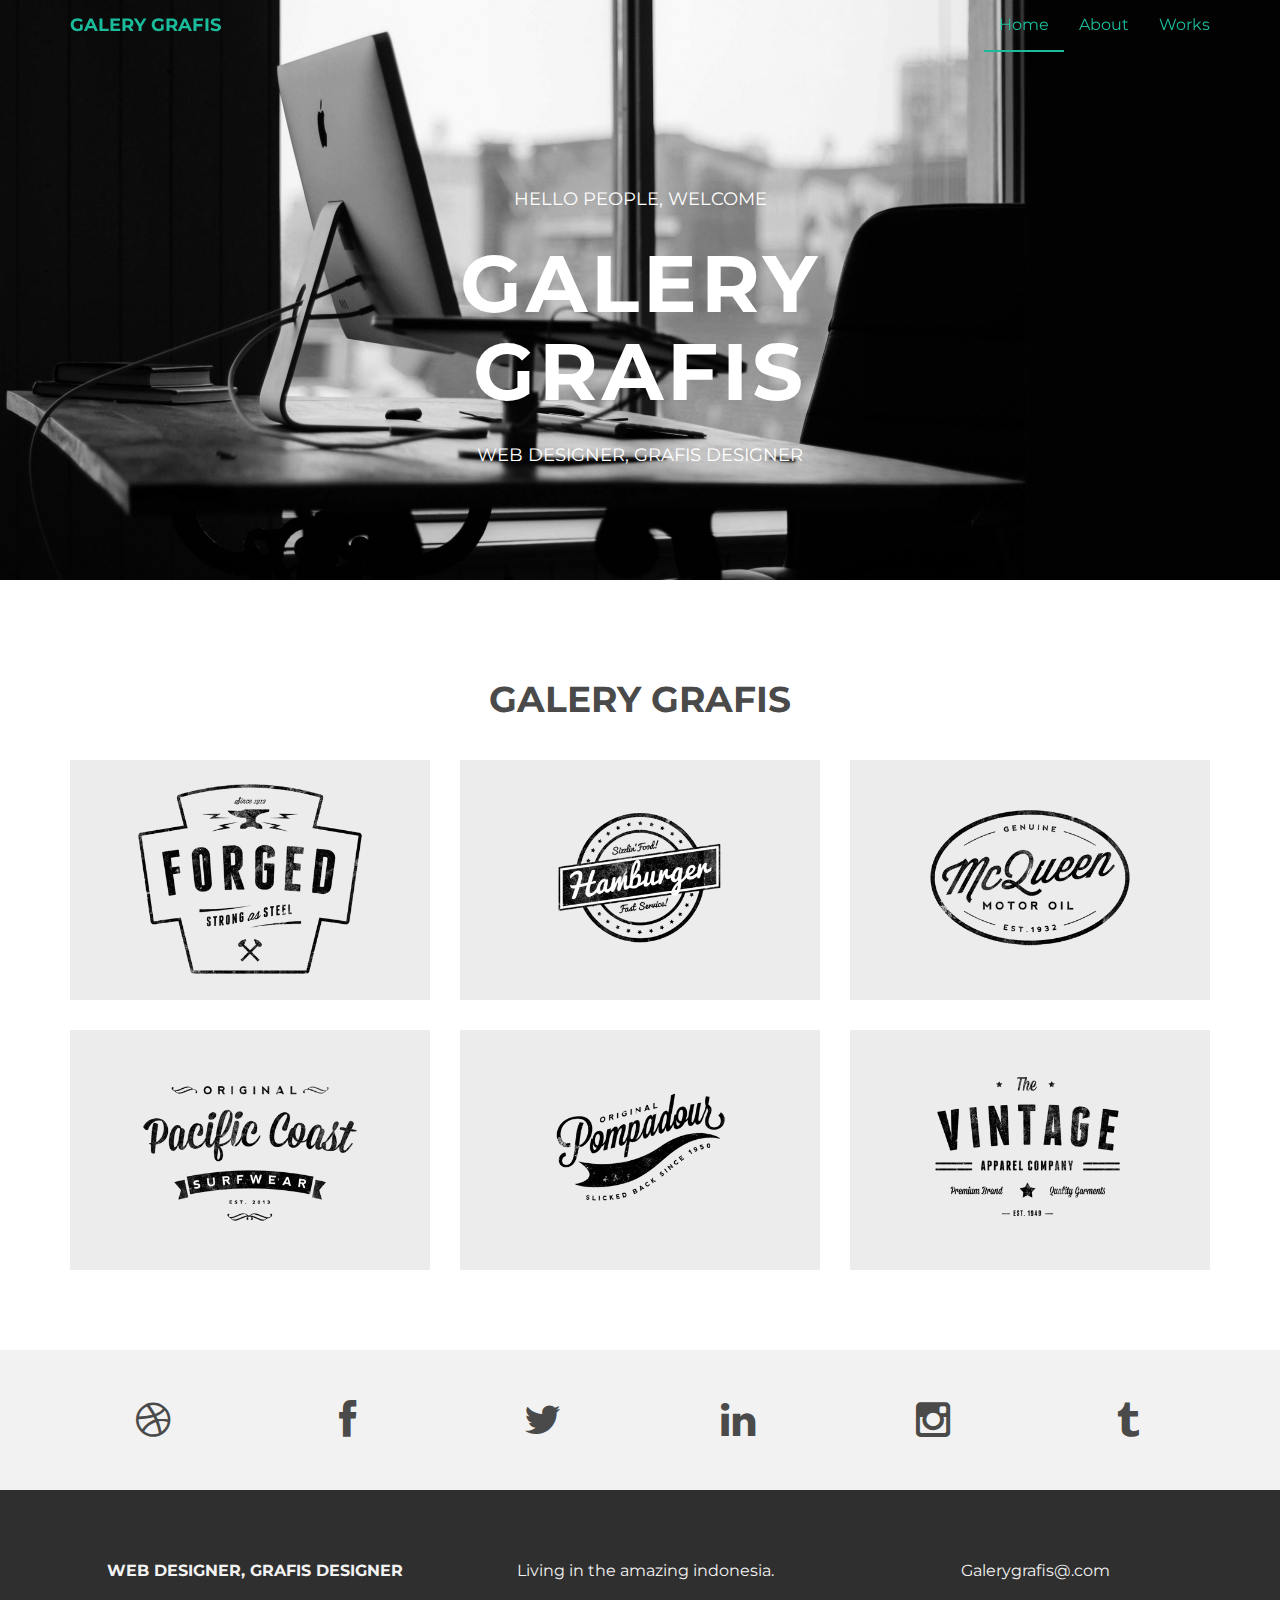
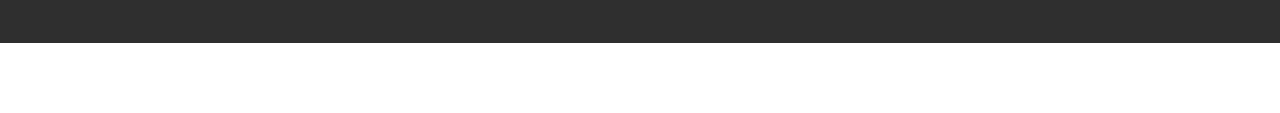
<file: kuis/index.html>
<!DOCTYPE html>
<html lang="en">
  <head>
    <meta charset="utf-8">
    <meta http-equiv="X-UA-Compatible" content="IE=edge">
    <meta name="viewport" content="width=device-width, initial-scale=1">
    <meta name="description" content="">
    <meta name="author" content="">
    <link rel="shortcut icon" href="assets/ico/favicon.ico">

    <title>GALERY GRAFIS - Bootstrap Theme</title>

    <!-- Bootstrap core CSS -->
    <link href="assets/css/bootstrap.css" rel="stylesheet">

    <!-- Custom styles for this template -->
    <link href="assets/css/style.css" rel="stylesheet">
    <link href="assets/css/font-awesome.min.css" rel="stylesheet">

    <!-- Just for debugging purposes. Don't actually copy this line! -->
    <!--[if lt IE 9]><script src="../../assets/js/ie8-responsive-file-warning.js"></script><![endif]-->

    <!-- HTML5 shim and Respond.js IE8 support of HTML5 elements and media queries -->
    <!--[if lt IE 9]>
      <script src="https://oss.maxcdn.com/libs/html5shiv/3.7.0/html5shiv.js"></script>
      <script src="https://oss.maxcdn.com/libs/respond.js/1.4.2/respond.min.js"></script>
    <![endif]-->
  </head>

  <body>

    <!-- Static navbar -->
    <div class="navbar navbar-default navbar-fixed-top" role="navigation">
      <div class="container">
        <div class="navbar-header">
          <button type="button" class="navbar-toggle" data-toggle="collapse" data-target=".navbar-collapse">
            <span class="sr-only">Toggle navigation</span>
            <span class="icon-bar"></span>
            <span class="icon-bar"></span>
            <span class="icon-bar"></span>
          </button>
          <a class="navbar-brand" href="index.html">GALERY GRAFIS</a>
        </div>
        <div class="navbar-collapse collapse">
          <ul class="nav navbar-nav navbar-right">
            <li class="active"><a href="index.html">Home</a></li>
            <li><a href="about.html">About</a></li>
            <li><a href="#works">Works</a></li>
          </ul>
        </div><!--/.nav-collapse -->
      </div>
    </div>


	<div id="headerwrap">
	    <div class="container">
			<div class="row">
				<div class="col-lg-6 col-lg-offset-3">
					<h4>HELLO PEOPLE, WELCOME</h4>
					<h1>GALERY GRAFIS</h1>
					<h4>WEB DESIGNER, GRAFIS DESIGNER</h4>
				</div>
			</div><! --/row -->
	    </div> <!-- /container -->
	</div><! --/headerwrap -->
	
	<section id="works"></section>
	<div class="container">
		<div class="row centered mt mb">
			<h1>GALERY GRAFIS</h1>
			
			<div class="col-lg-4 col-md-4 col-sm-4 gallery">
				<a href="work.html"><img src="assets/img/portfolio/folio01.png" class="img-responsive"></a>
			</div>
			<div class="col-lg-4 col-md-4 col-sm-4 gallery">
				<a href="work.html"><img src="assets/img/portfolio/folio02.png" class="img-responsive"></a>
			</div>
			<div class="col-lg-4 col-md-4 col-sm-4 gallery">
				<a href="work.html"><img src="assets/img/portfolio/folio03.png" class="img-responsive"></a>
			</div>
			<div class="col-lg-4 col-md-4 col-sm-4 gallery">
				<a href="work.html"><img src="assets/img/portfolio/folio04.png" class="img-responsive"></a>
			</div>
			<div class="col-lg-4 col-md-4 col-sm-4 gallery">
				<a href="work.html"><img src="assets/img/portfolio/folio05.png" class="img-responsive"></a>
			</div>
			<div class="col-lg-4 col-md-4 col-sm-4 gallery">
				<a href="work.html"><img src="assets/img/portfolio/folio06.png" class="img-responsive"></a>
			</div>
		</div><! --/row -->
	</div><! --/container -->
	
	<div id="social">
		<div class="container">
			<div class="row centered">
				<div class="col-lg-2">
					<a href="#"><i class="fa fa-dribbble"></i></a>
				</div>
				<div class="col-lg-2">
					<a href="#"><i class="fa fa-facebook"></i></a>
				</div>
				<div class="col-lg-2">
					<a href="#"><i class="fa fa-twitter"></i></a>
				</div>
				<div class="col-lg-2">
					<a href="#"><i class="fa fa-linkedin"></i></a>
				</div>
				<div class="col-lg-2">
					<a href="#"><i class="fa fa-instagram"></i></a>
				</div>
				<div class="col-lg-2">
					<a href="#"><i class="fa fa-tumblr"></i></a>
				</div>
			
			</div><! --/row -->
		</div><! --/container -->
	</div><! --/social -->

	<div id="footerwrap">
		<div class="container">
			<div class="row centered">
				<div class="col-lg-4">
					<p><b>WEB DESIGNER, GRAFIS DESIGNER</b></p>
				</div>
			
				<div class="col-lg-4">
					<p>Living in the amazing indonesia.</p>
				</div>
				<div class="col-lg-4">
					<p>Galerygrafis@.com</p>
				</div>
			</div>
		</div>
	</div><! --/footerwrap -->
	


    <!-- Bootstrap core JavaScript
    ================================================== -->
    <!-- Placed at the end of the document so the pages load faster -->
    <script src="https://ajax.googleapis.com/ajax/libs/jquery/1.11.0/jquery.min.js"></script>
    <script src="assets/js/bootstrap.min.js"></script>
  </body>
</html>
</file>
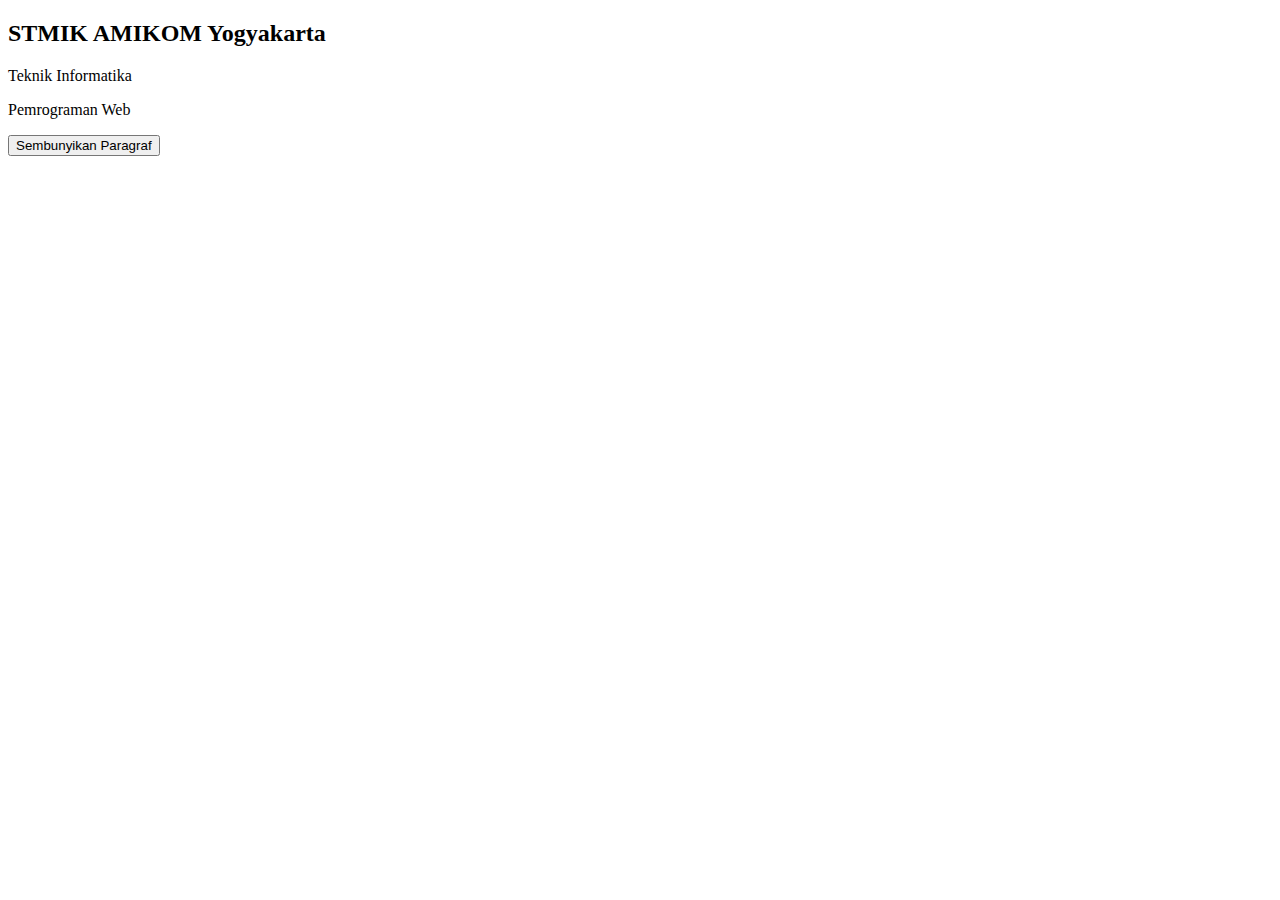
<file: jquery/1.html>
<!DOCTYPE html>
<html>
<head>
<title>jQuery Selectors</title>
<script src="jquery.min.js"></script>
<script>
$(document).ready(function(){
$("button").click(function(){
$("p").hide();
});
});
</script>
</head>
<body>
<h2>STMIK AMIKOM Yogyakarta</h2>
<p>Teknik Informatika</p>
<p>Pemrograman 
Web</p>
<button>Sembunyikan Paragraf</button>
</body>
</html>
</file>
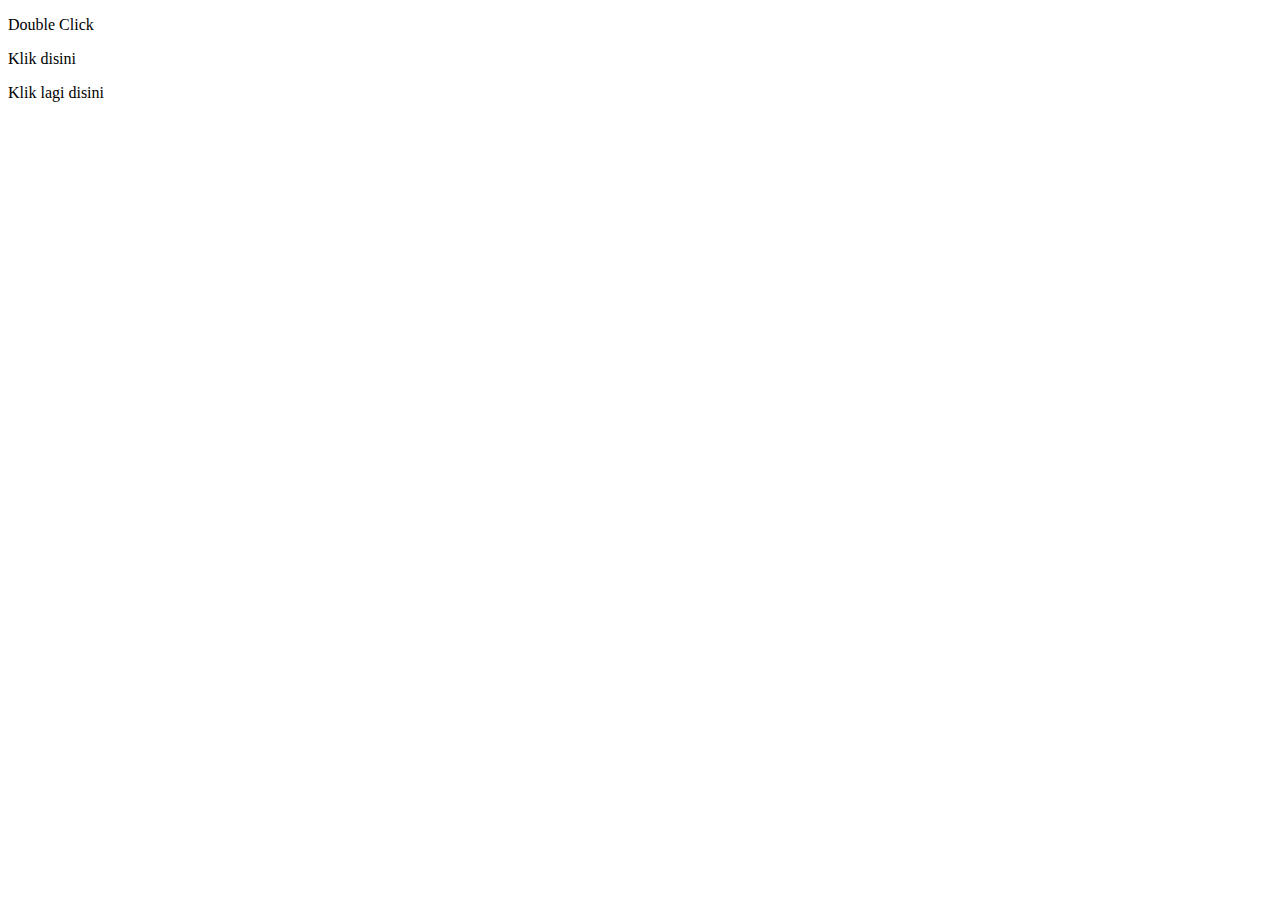
<file: jquery/2.html>
<!DOCTYPE html>
<html>
<head>
<title>jQuery Events</title>
<script src="jquery.min.js"></script>
<script>
$(document).ready(function(){
$("p").dblclick(function(){
$(this).hide();
});
});
</script>
</head>
<body>
<p>Double Click</p>
<p>Klik disini</p>
<p>Klik lagi disini</p>
</body>
</html>
</file>
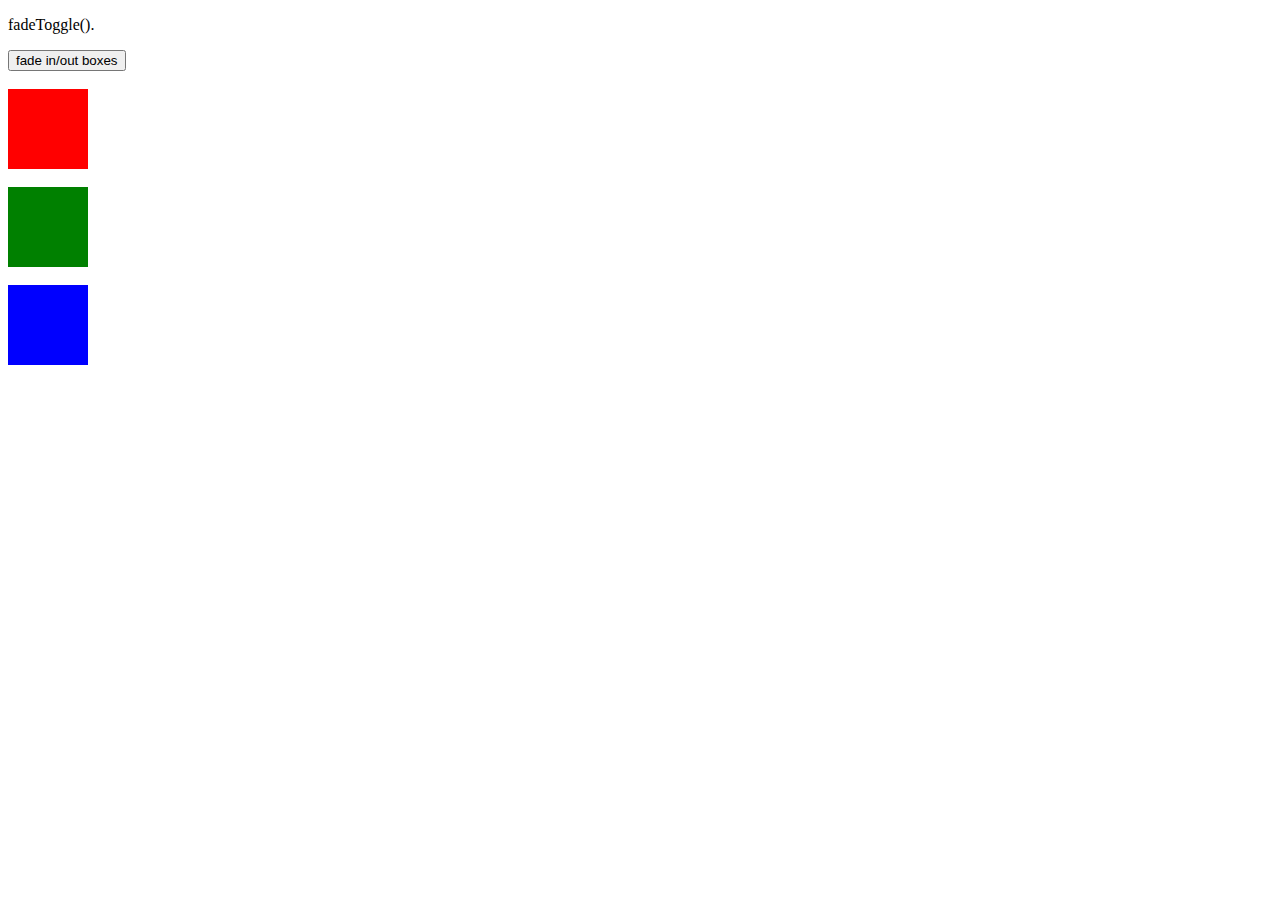
<file: jquery/3.html>
<!DOCTYPE html>
<html>
<head>
<title>jQuery Effects 
-
Fading</title>
<script src="jquery.min.js"></script>
<script>
$(document).ready(function(){
$("button").click(function(){
$("#div1").fadeToggle();
$("#div2").fadeToggle("slow");
$("#div3").fadeToggle(3000);
});
});
</script>
</head>
<body>
<p>fadeToggle().</p>
<button>fade in/out boxes</button><br><br>
<div id="div1" style="width:80px;height:80px;background-color:red;"></div>
<br>
<div id="div2" style="width:80px;height:80px;background-color:green;"></div>
<br>
<div id="div3" style="width:80px;height:80px;background-color:blue;"></div>
</body>
</html>
</file>
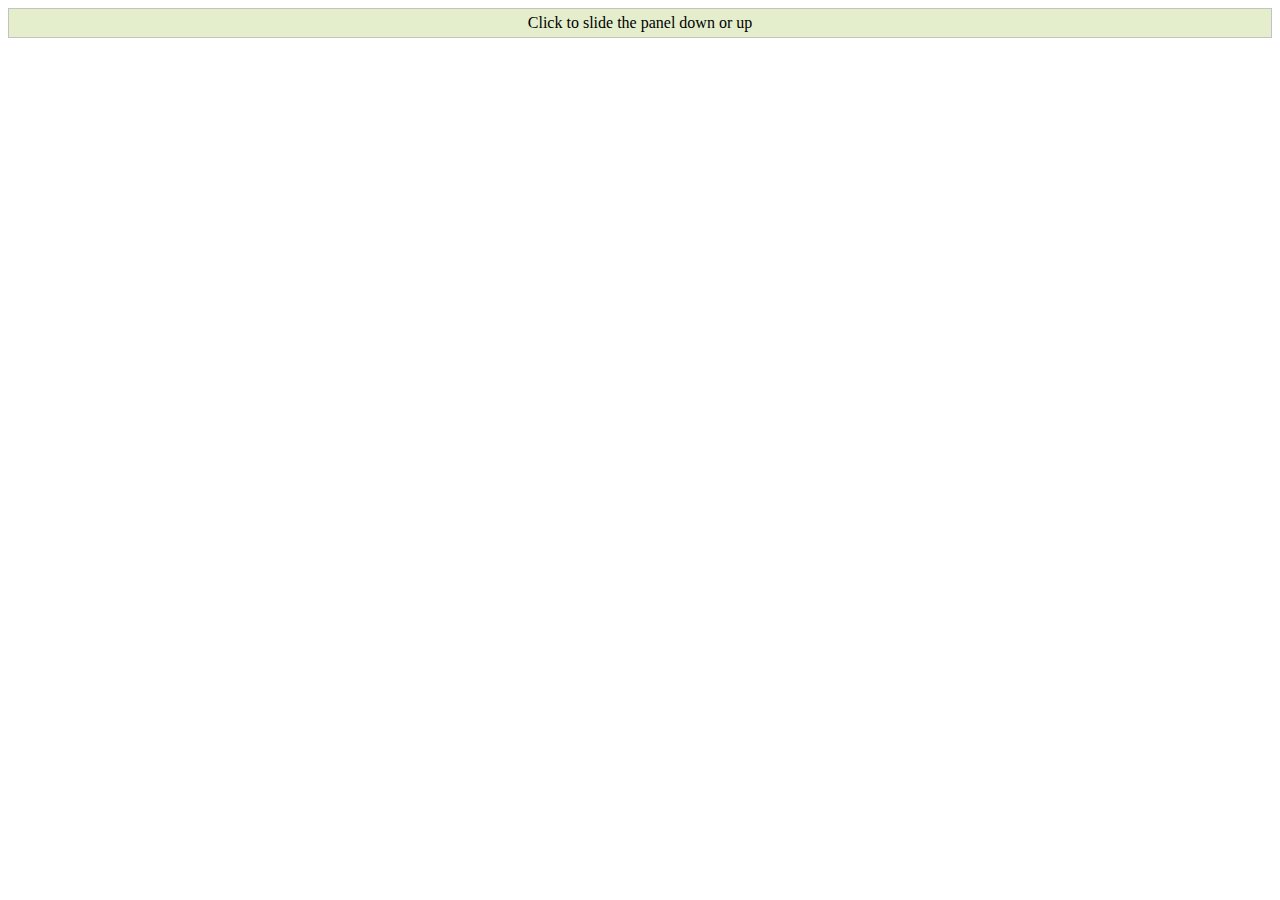
<file: jquery/4.html>
<!DOCTYPE html>
<html>
<head>
<title>jQuery Effects -Sliding</title>
<script src="jquery.min.js"></script>
<script> 
$(document).ready(function(){
$("#flip").click(function(){
$("#panel").slideToggle("slow");
});
});
</script>

<style> 
#panel, #flip {
	padding: 5px;
	text-align: center;
	background-color: #e5eecc;
	border: solid 1px #c3c3c3;
}
#panel {
padding: 50px;
display: none;
}
</style>
</head>
<body>
<div id="flip">Click to slide the panel down or up</div>
<div id="panel">Hello world!</div>
</body>
</html
</file>
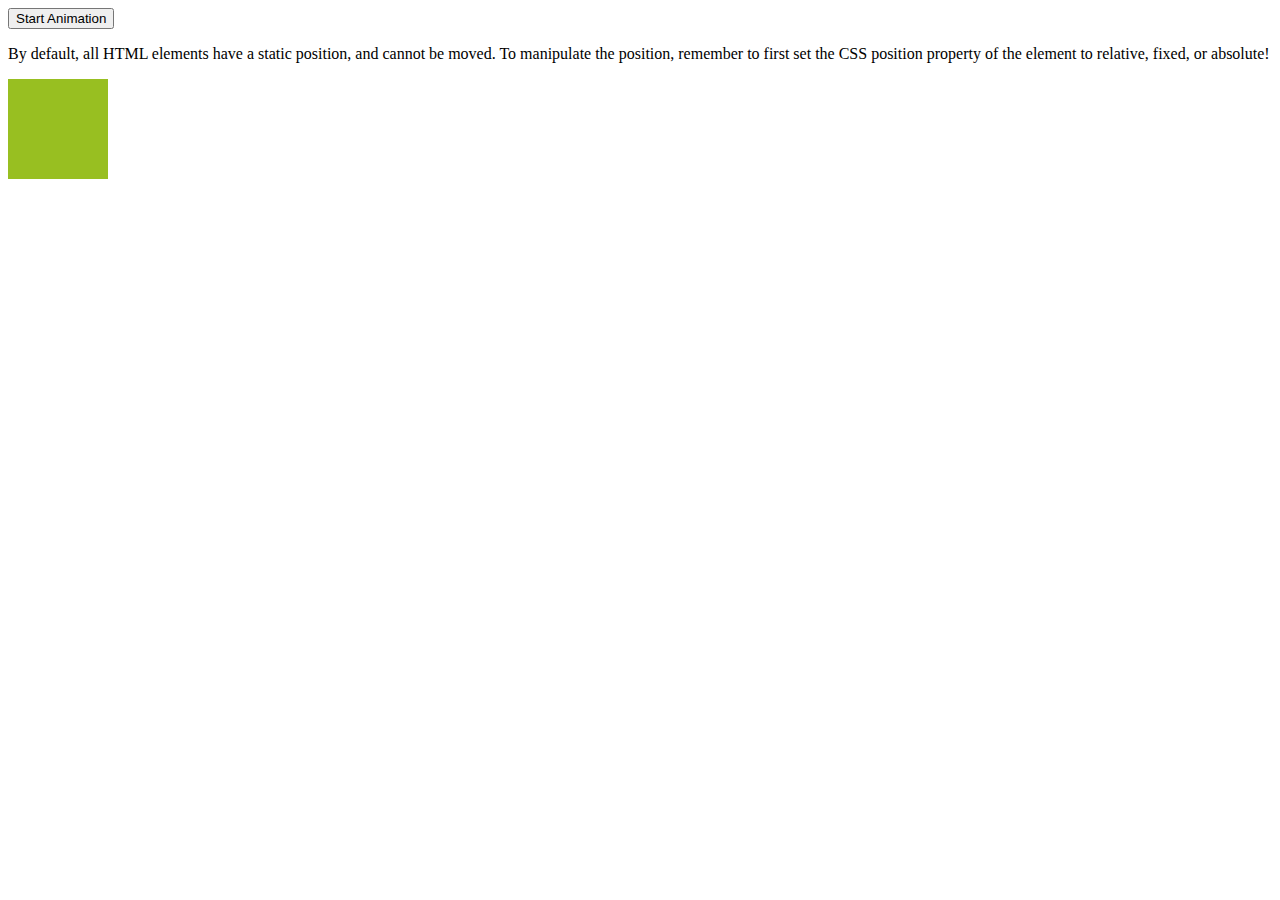
<file: jquery/5.html>
<!DOCTYPE html>
<html>
<head>
<title>jQuery Effects 
-
Animation</title>
<script src="jquery.min.js"></script>
<script> 
$(document).ready(function(){
$("button").click(function(){
$("div").animate({
left: '250px',
opacity: '0.5',
height: '150px',
width: '150px'
});
});
});
</script> 
</head>
<body>
<button>Start Animation
</button>
<p>By default, all HTML elements have a static position, and 
cannot be moved. To manipulate the position, remember to first set 
the CSS position property of the element to relative, fixed, or 
absolute!</p>
<div 
style="background:#98bf21;height:100px;width:100px;position:absolute;"></div>
</body>
</html>
</file>
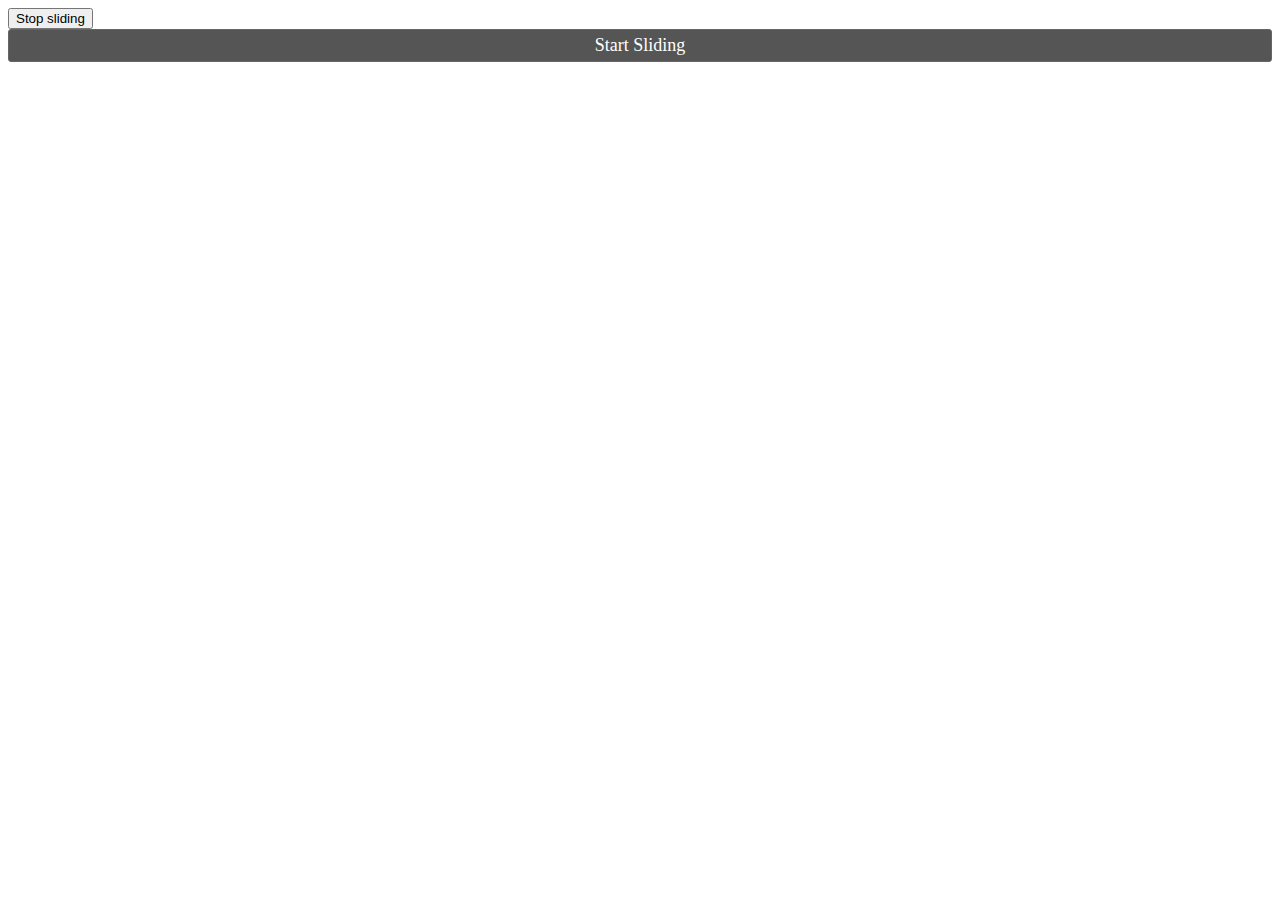
<file: jquery/6.html>
<!DOCTYPE html>
<html>
<head>
<title>jQuery Stop Animations</title>
<script src="jquery.min.js"></script>
<script> 
$(document).ready(function(){
$("#flip").click(function(){
$("#panel").slideDown(5000);
});
$("#stop").click(function(){
$("#panel").stop();
});
});
</script>
<style> 
#panel, #flip {
padding: 5px;
font-size: 18px;
text-align: center;
background-color: #555;
color: white;
border: solid 1px #666;
border-radius: 3px;
}
#panel {
padding: 250px 50px;
display: none;
}
</style>
</head>
<body>
<button id="stop">Stop sliding</button>
<div id="flip">Start Sliding</div>
<div id="panel">klik menu stop agar berhenti</div>
</body>
</html>
</file>
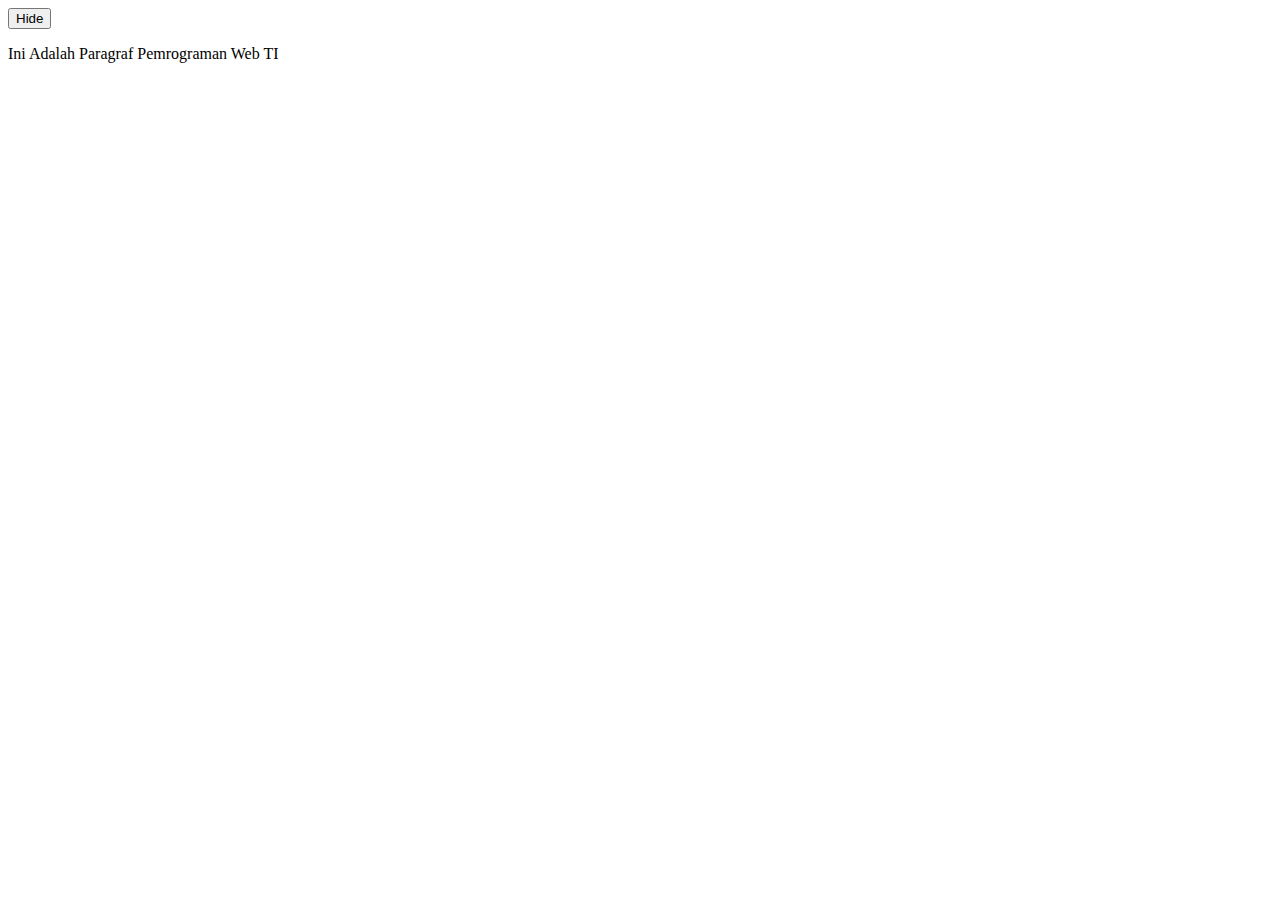
<file: jquery/7.html>
<!DOCTYPE html>
<html>
<head>
<title>jQuery Callback Functions</title>
<script src="jquery.min.js"></script>
<script>
$(document).ready(function(){
$("button").click(function(){
$("p").hide("slow", function(){
alert("Paragraf Pemrograman Web TI Telah disembunyikan");
});
});
});
</script>
</head>
<body>
<button>Hide</button>
<p>Ini Adalah Paragraf Pemrograman Web TI</p>
</body>
</html>
</file>
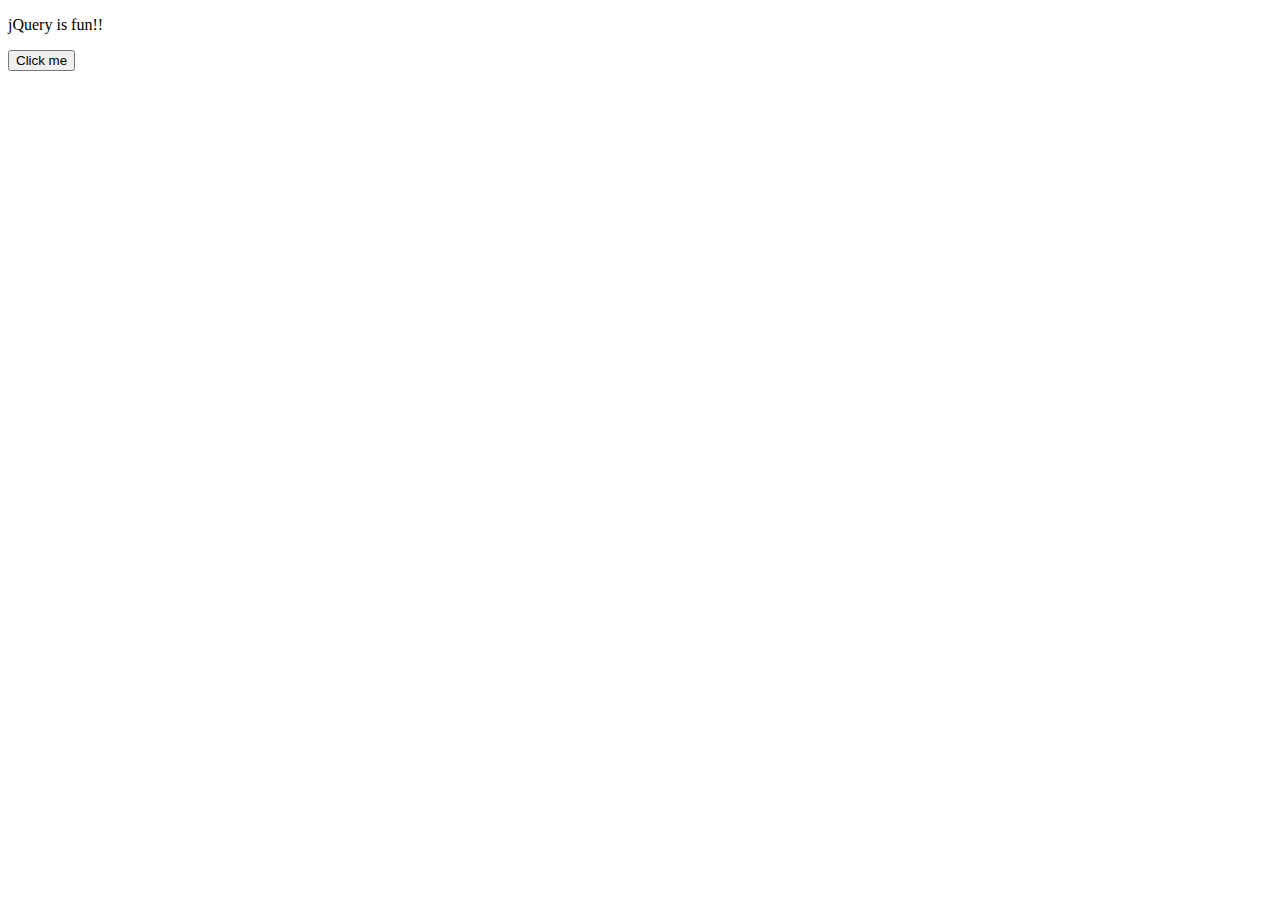
<file: jquery/8.html>
<!DOCTYPE html>
<html>
<head>
<title>jQuery 
-
Chaining</title>
<script src="jquery.min.js"></script>
<script>
$(document).ready(function(){
$("button").click(function(){
$("#p1").css("color", 
"red").slideUp(2000).slideDown(2000);
});
});
</script>
</head>
<body>
<p id="p1">jQuery is fun!!</p>
<button>Click me</button>
</body>
</html>
</file>
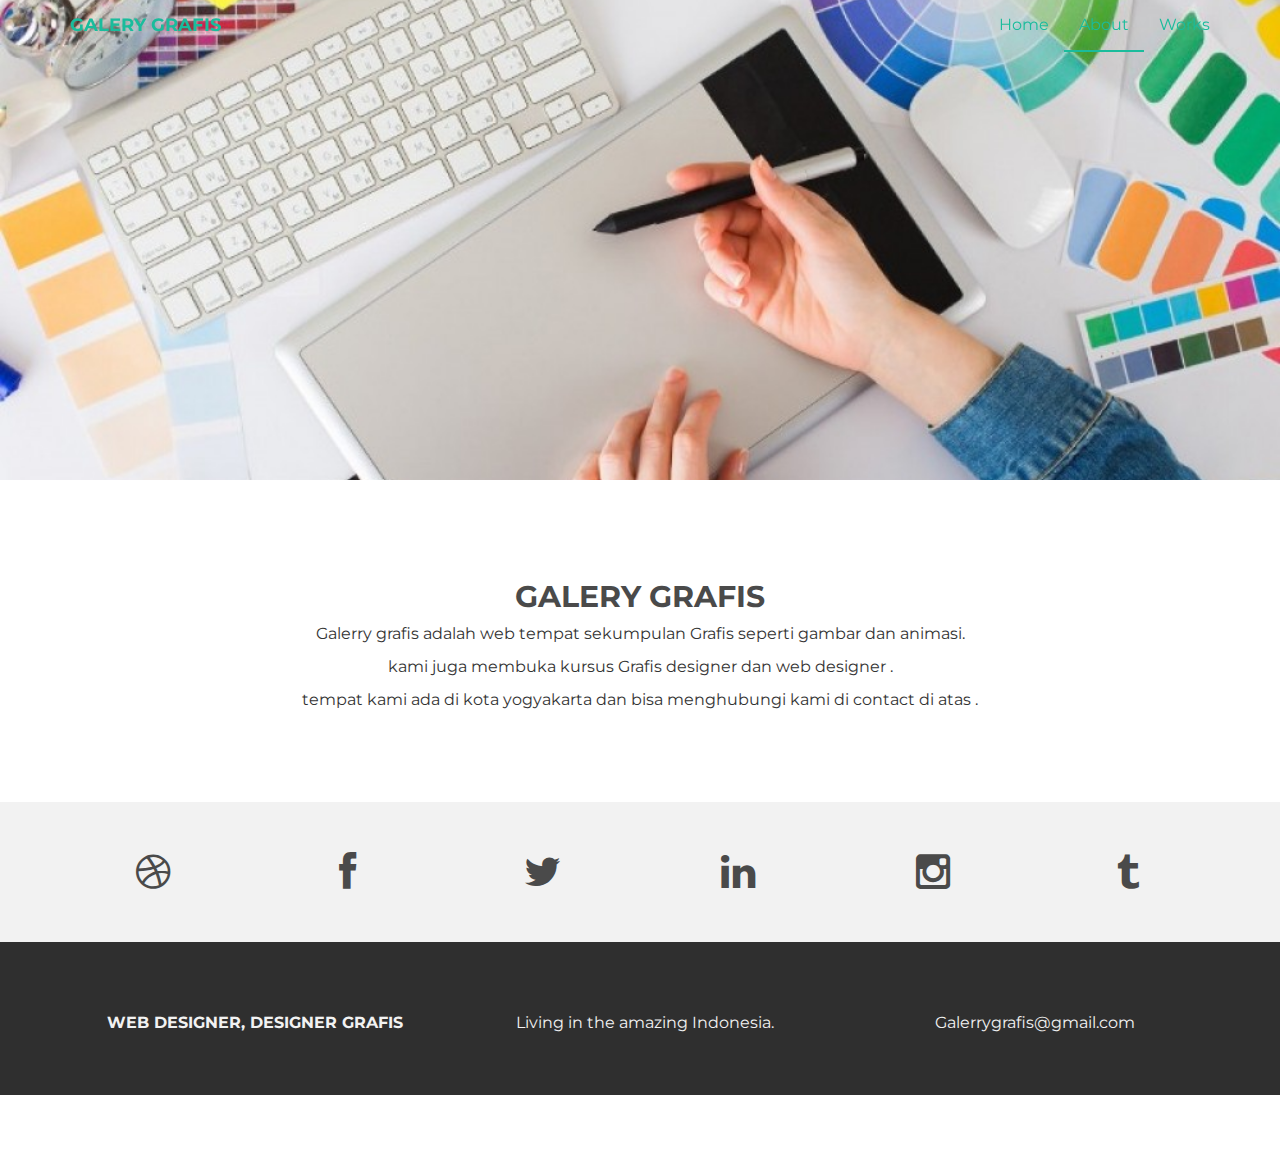
<file: kuis/about.html>
<!DOCTYPE html>
<html lang="en">
  <head>
    <meta charset="utf-8">
    <meta http-equiv="X-UA-Compatible" content="IE=edge">
    <meta name="viewport" content="width=device-width, initial-scale=1">
    <meta name="description" content="">
    <meta name="author" content="">
    <link rel="shortcut icon" href="assets/ico/favicon.ico">

    <title>GALERY GRAFIS - Bootstrap Theme</title>

    <!-- Bootstrap core CSS -->
    <link href="assets/css/bootstrap.css" rel="stylesheet">

    <!-- Custom styles for this template -->
    <link href="assets/css/style.css" rel="stylesheet">
    <link href="assets/css/font-awesome.min.css" rel="stylesheet">

    <!-- Just for debugging purposes. Don't actually copy this line! -->
    <!--[if lt IE 9]><script src="../../assets/js/ie8-responsive-file-warning.js"></script><![endif]-->

    <!-- HTML5 shim and Respond.js IE8 support of HTML5 elements and media queries -->
    <!--[if lt IE 9]>
      <script src="https://oss.maxcdn.com/libs/html5shiv/3.7.0/html5shiv.js"></script>
      <script src="https://oss.maxcdn.com/libs/respond.js/1.4.2/respond.min.js"></script>
    <![endif]-->
  </head>

  <body>

    <!-- Static navbar -->
    <div class="navbar navbar-default navbar-fixed-top" role="navigation">
      <div class="container">
        <div class="navbar-header">
          <button type="button" class="navbar-toggle" data-toggle="collapse" data-target=".navbar-collapse">
            <span class="sr-only">Toggle navigation</span>
            <span class="icon-bar"></span>
            <span class="icon-bar"></span>
            <span class="icon-bar"></span>
          </button>
          <a class="navbar-brand" href="index.html">GALERY GRAFIS</a>
        </div>
        <div class="navbar-collapse collapse">
          <ul class="nav navbar-nav navbar-right">
            <li><a href="index.html">Home</a></li>
            <li class="active"><a href="about.html">About</a></li>
            <li><a href="index.html#works">Works</a></li>
          </ul>
        </div><!--/.nav-collapse -->
      </div>
    </div>


	<div id="aboutwrap">
	    <div class="container">
			<div class="row">
				<div class="col-lg-6 col-lg-offset-3">
				</div>
			</div><! --/row -->
	    </div> <!-- /container -->
	</div><! --/aboutwrap -->
	
	<div class="container">
		<div class="row centered mt mb">
			<div class="col-lg-8 col-lg-offset-2">
				<h2>GALERY GRAFIS </h2>
				<p>Galerry grafis adalah web tempat sekumpulan Grafis seperti gambar dan animasi.</p>
				<p>kami juga membuka kursus Grafis designer dan web designer .</p>
				<p>tempat kami ada di kota yogyakarta dan bisa menghubungi kami di contact di atas
				.</p>
			</div>

		</div><! --/row -->
	</div><! --/container -->
	
	<div id="social">
		<div class="container">
			<div class="row centered">
				<div class="col-lg-2">
					<a href="#"><i class="fa fa-dribbble"></i></a>
				</div>
				<div class="col-lg-2">
					<a href="#"><i class="fa fa-facebook"></i></a>
				</div>
				<div class="col-lg-2">
					<a href="#"><i class="fa fa-twitter"></i></a>
				</div>
				<div class="col-lg-2">
					<a href="#"><i class="fa fa-linkedin"></i></a>
				</div>
				<div class="col-lg-2">
					<a href="#"><i class="fa fa-instagram"></i></a>
				</div>
				<div class="col-lg-2">
					<a href="#"><i class="fa fa-tumblr"></i></a>
				</div>
			
			</div><! --/row -->
		</div><! --/container -->
	</div><! --/social -->

	<div id="footerwrap">
		<div class="container">
			<div class="row centered">
				<div class="col-lg-4">
					<p><b>WEB DESIGNER, DESIGNER GRAFIS</b></p>
				</div>
			
				<div class="col-lg-4">
					<p>Living in the amazing Indonesia.</p>
				</div>
				<div class="col-lg-4">
					<p>Galerrygrafis@gmail.com</p>
				</div>
			
			</div>
		
		</div>
	</div><! --/footerwrap -->
	


    <!-- Bootstrap core JavaScript
    ================================================== -->
    <!-- Placed at the end of the document so the pages load faster -->
    <script src="https://ajax.googleapis.com/ajax/libs/jquery/1.11.0/jquery.min.js"></script>
    <script src="assets/js/bootstrap.min.js"></script>
  </body>
</html>
</file>
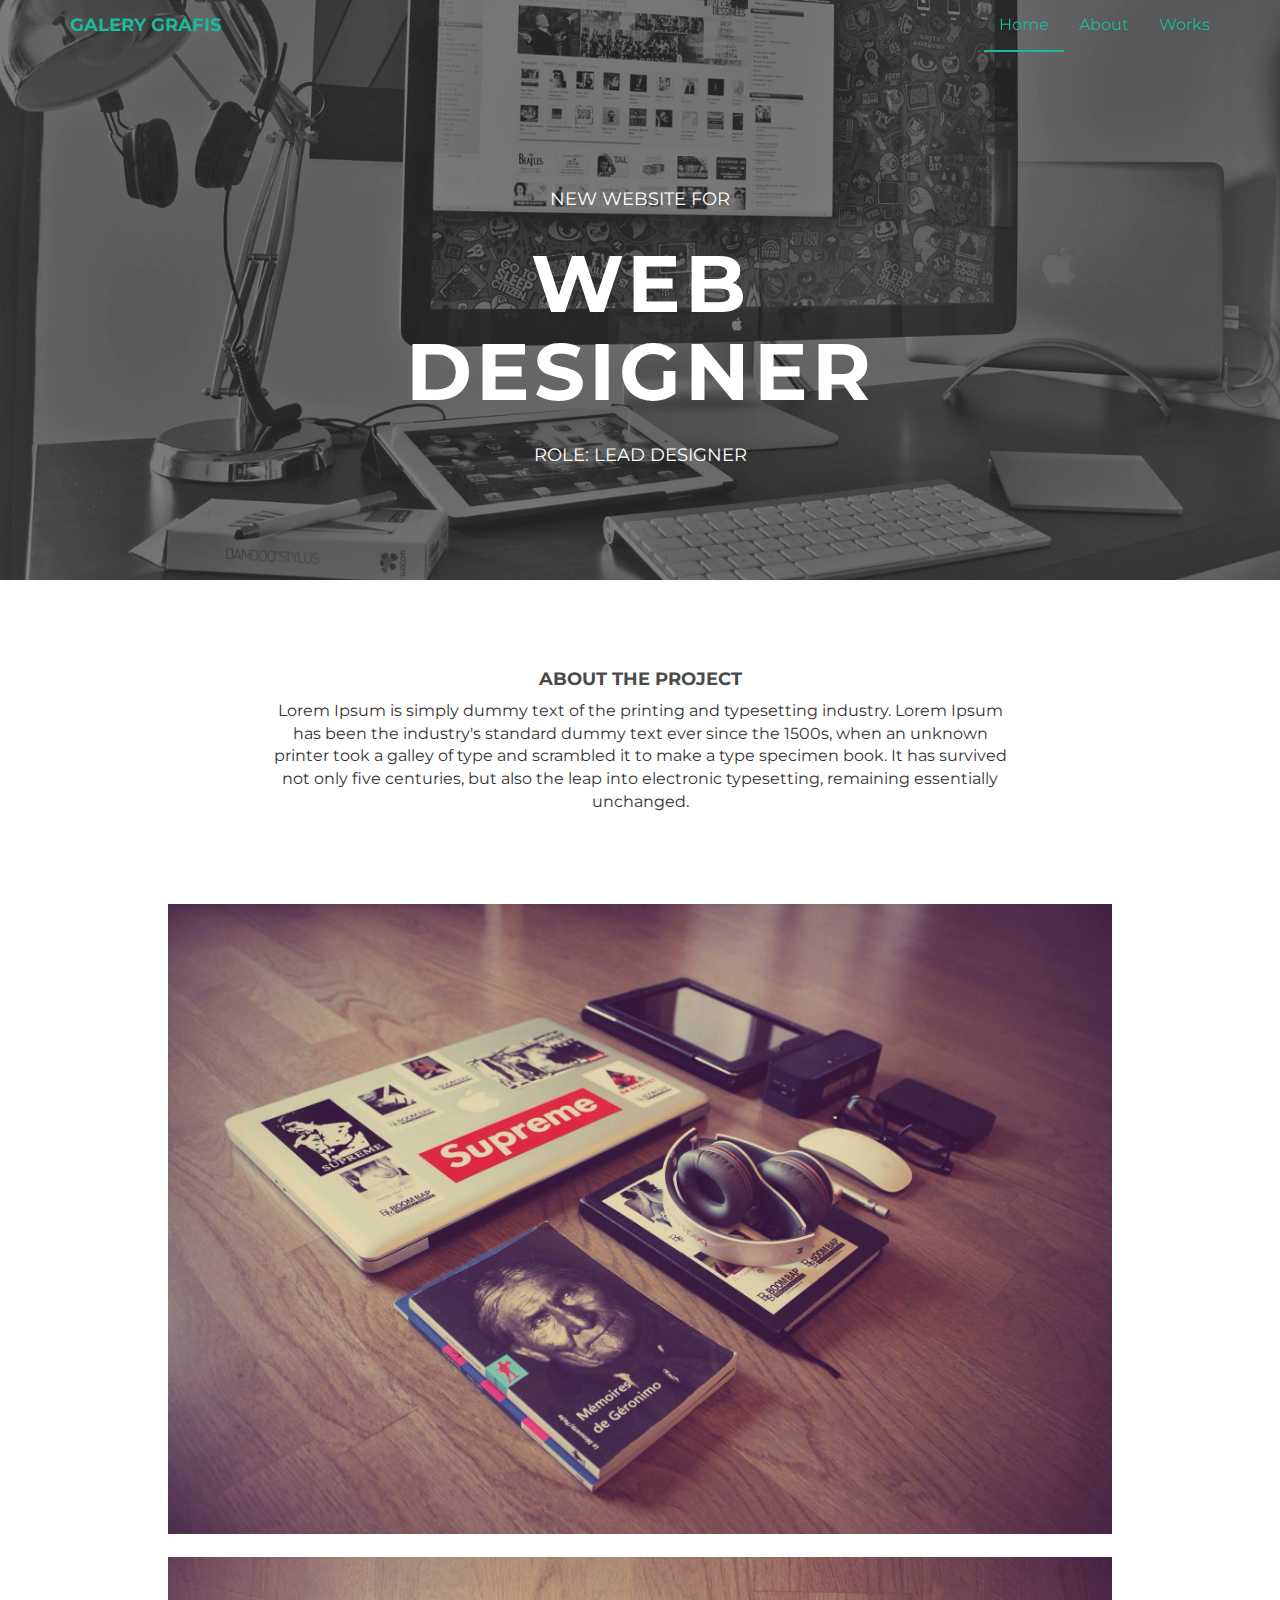
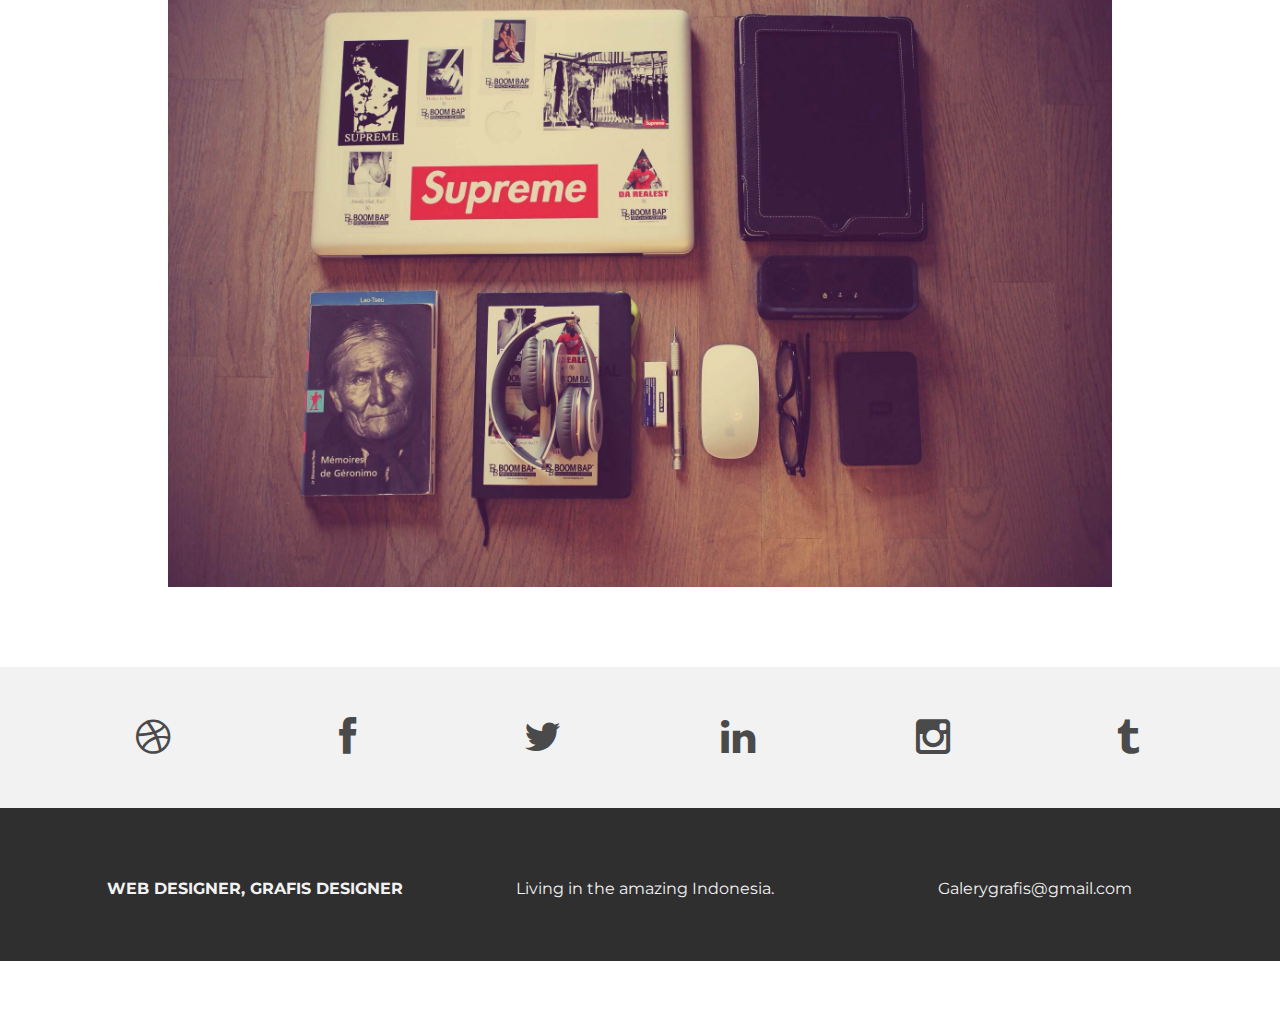
<file: kuis/work.html>
<!DOCTYPE html>
<html lang="en">
  <head>
    <meta charset="utf-8">
    <meta http-equiv="X-UA-Compatible" content="IE=edge">
    <meta name="viewport" content="width=device-width, initial-scale=1">
    <meta name="description" content="">
    <meta name="author" content="">
    <link rel="shortcut icon" href="assets/ico/favicon.ico">

    <title>GALERY GRAFIS</title>

    <!-- Bootstrap core CSS -->
    <link href="assets/css/bootstrap.css" rel="stylesheet">

    <!-- Custom styles for this template -->
    <link href="assets/css/style.css" rel="stylesheet">
    <link href="assets/css/font-awesome.min.css" rel="stylesheet">

    <!-- Just for debugging purposes. Don't actually copy this line! -->
    <!--[if lt IE 9]><script src="../../assets/js/ie8-responsive-file-warning.js"></script><![endif]-->

    <!-- HTML5 shim and Respond.js IE8 support of HTML5 elements and media queries -->
    <!--[if lt IE 9]>
      <script src="https://oss.maxcdn.com/libs/html5shiv/3.7.0/html5shiv.js"></script>
      <script src="https://oss.maxcdn.com/libs/respond.js/1.4.2/respond.min.js"></script>
    <![endif]-->
  </head>

  <body>

    <!-- Static navbar -->
    <div class="navbar navbar-default navbar-fixed-top" role="navigation">
      <div class="container">
        <div class="navbar-header">
          <button type="button" class="navbar-toggle" data-toggle="collapse" data-target=".navbar-collapse">
            <span class="sr-only">Toggle navigation</span>
            <span class="icon-bar"></span>
            <span class="icon-bar"></span>
            <span class="icon-bar"></span>
          </button>
          <a class="navbar-brand" href="index.html">GALERY GRAFIS</a>
        </div>
        <div class="navbar-collapse collapse">
          <ul class="nav navbar-nav navbar-right">
            <li class="active"><a href="index.html">Home</a></li>
            <li><a href="about.html">About</a></li>
            <li><a href="#works">Works</a></li>
          </ul>
        </div><!--/.nav-collapse -->
      </div>
    </div>


	<div id="workwrap">
	    <div class="container">
			<div class="row">
				<div class="col-lg-6 col-lg-offset-3">
					<h4>NEW WEBSITE FOR</h4>
					<h1>WEB DESIGNER</h1>
					<h4>ROLE: LEAD DESIGNER</h4>
				</div>
			</div><! --/row -->
	    </div> <!-- /container -->
	</div><! --/workwrap -->
	
	<section id="works"></section>
	<div class="container">
		<div class="row centered mt mb">
			<div class="col-lg-8 col-lg-offset-2">
				<h4>ABOUT THE PROJECT</h4>
				<p>Lorem Ipsum is simply dummy text of the printing and typesetting industry. Lorem Ipsum has been the industry's standard dummy text ever since the 1500s, when an unknown printer took a galley of type and scrambled it to make a type specimen book. It has survived not only five centuries, but also the leap into electronic typesetting, remaining essentially unchanged.</p>
			</div>
			<div class="col-lg-10 col-lg-offset-1 mt">
				<img class="img-responsive" src="assets/img/pr01.jpg">
				<br>
				<img class="img-responsive" src="assets/img/pr02.jpg">
			</div>

		</div><! --/row -->
	</div><! --/container -->
	
	<div id="social">
		<div class="container">
			<div class="row centered">
				<div class="col-lg-2">
					<a href="#"><i class="fa fa-dribbble"></i></a>
				</div>
				<div class="col-lg-2">
					<a href="#"><i class="fa fa-facebook"></i></a>
				</div>
				<div class="col-lg-2">
					<a href="#"><i class="fa fa-twitter"></i></a>
				</div>
				<div class="col-lg-2">
					<a href="#"><i class="fa fa-linkedin"></i></a>
				</div>
				<div class="col-lg-2">
					<a href="#"><i class="fa fa-instagram"></i></a>
				</div>
				<div class="col-lg-2">
					<a href="#"><i class="fa fa-tumblr"></i></a>
				</div>
			
			</div><! --/row -->
		</div><! --/container -->
	</div><! --/social -->

	<div id="footerwrap">
		<div class="container">
			<div class="row centered">
				<div class="col-lg-4">
					<p><b>WEB DESIGNER, GRAFIS DESIGNER</b></p>
				</div>
			
				<div class="col-lg-4">
					<p>Living in the amazing Indonesia.</p>
				</div>
				<div class="col-lg-4">
					<p>Galerygrafis@gmail.com</p>
				</div>
			
			</div>
		
		</div>
	</div><! --/footerwrap -->
	


    <!-- Bootstrap core JavaScript
    ================================================== -->
    <!-- Placed at the end of the document so the pages load faster -->
    <script src="https://ajax.googleapis.com/ajax/libs/jquery/1.11.0/jquery.min.js"></script>
    <script src="assets/js/bootstrap.min.js"></script>
  </body>
</html>
</file>
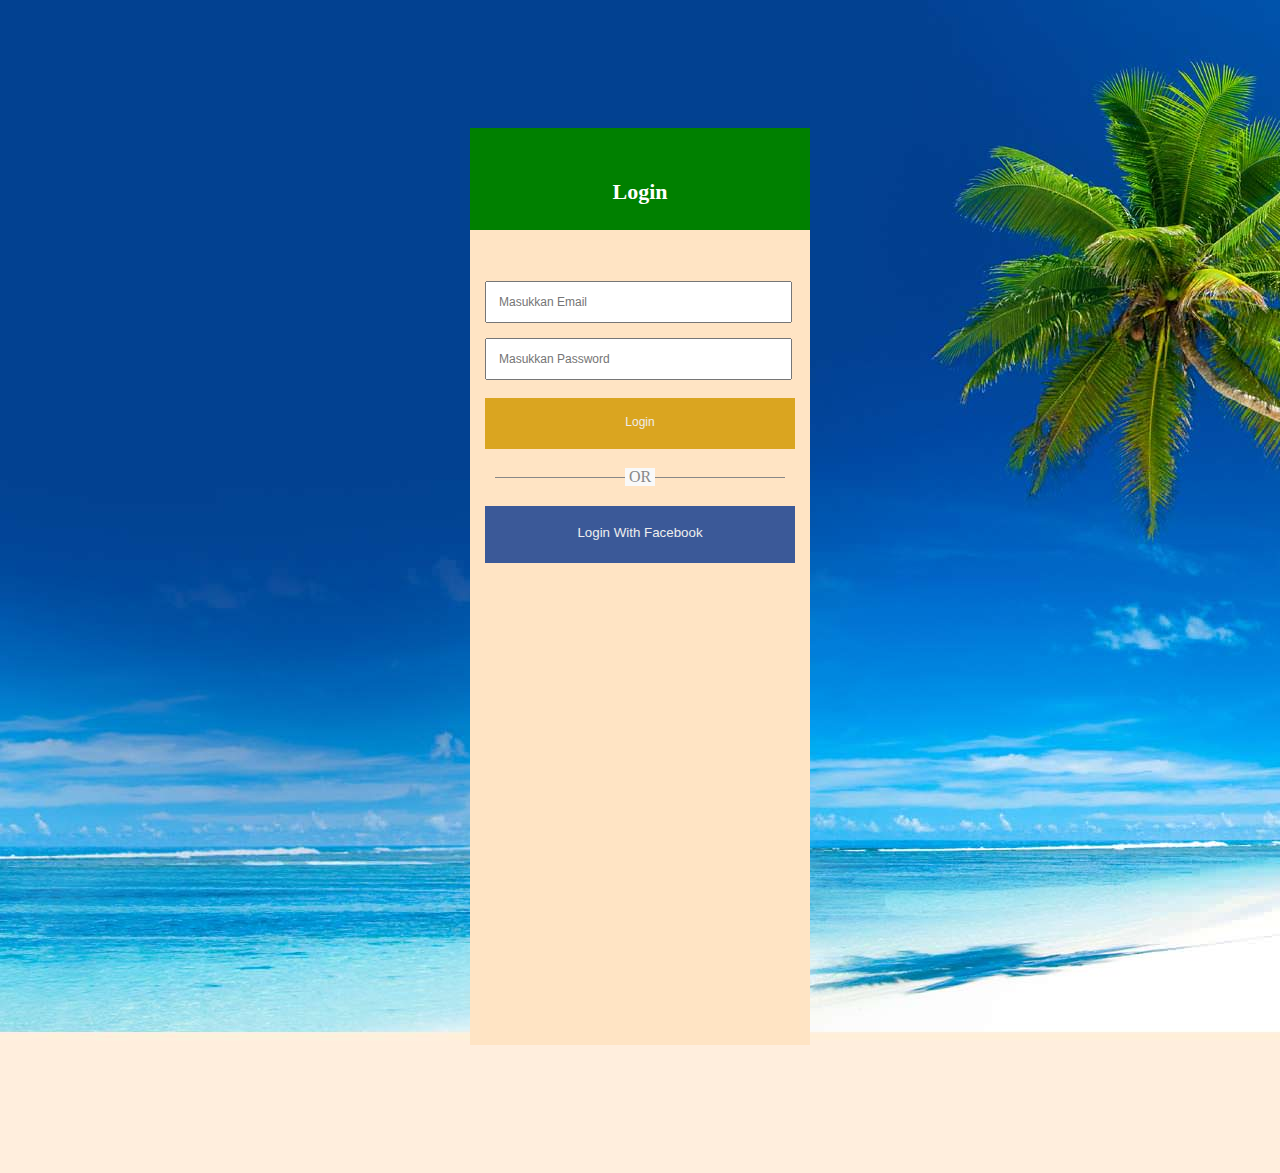
<file: login/login.html>
<!DOCTYPE html>
<html>
<head>
    <title>Login form</title>
    <link rel="stylesheet" href="style.css">
    <link rel="stylesheet" href="animate.css">
    <link rel="stylesheet" href="https://use.fontawesome.com/releases/v5.0.13/css/all.css" integrity="sha384-DNOHZ68U8hZfKXOrtjWvjxusGo9WQnrNx2sqG0tfsghAvtVlRW3tvkXWZh58N9jp" crossorigin="anonymous">
</head>
<body>
    <div class="login animated tada">
        <h3><i class="far fa-smile fa-7x"></i><br>
        Login</h3>
            <form action="">
                <input class="inputform" type="email" placeholder="Masukkan Email">
                <input class="inputform" type="password" placeholder="Masukkan Password">
                <input class="submitform" type="submit" value="Login">
                <div class="border-p"></div>
                <p>OR</p>
                <button><i class="fab fa-facebook-square"></i>Login With Facebook</button>
            </form><iframe src="https://www.google.com/maps/embed?pb=!1m18!1m12!1m3!1d4700.888526454225!2d110.3636491225584!3d-7.794027149026028!2m3!1f0!2f0!3f0!3m2!1i1024!2i768!4f13.1!3m3!1m2!1s0x2e7a5825fa6106c5%3A0x3ea4c521a5ed1133!2sJl.+Malioboro%2C+Sosromenduran%2C+Gedong+Tengen%2C+Kota+Yogyakarta%2C+Daerah+Istimewa+Yogyakarta!5e0!3m2!1sid!2sid!4v1528526885230" width="340" height="450" frameborder="0" style="border:0" allowfullscreen></iframe>
    </div>
</body>
</html>
</file>
<file: kuis/assets/css/style.css>
/*
 * Author: Carlos Alvarez
 * URL: http://Alvarez.is
 *
 * Project Name: NYC Design
 * Version: 1.0
 * Date: 04-20-2014
 * URL: 
 */


/* ==========================================================================
   Base Styles, Bootstrap Modifications & Fonts Import
   ========================================================================== */

@import url(http://fonts.googleapis.com/css?family=Montserrat:400,700);


::-moz-selection {
    background: #f2c2c9;
    color: #a4003a;
    text-shadow: none;
}

::selection {
    background: #16a085;
    color: #a4003a;
    text-shadow: none;
}

/*
 * A better looking default horizontal rule
 */

 hr {
    display: block;
    height: 1px;
    border: 0;
    border-top: 1px solid #ccc;
    margin: 1em 0;
    padding: 0;
}

.centered {
	text-align: center
}

.mt {
	margin-top: 80px;
}

.mb {
	margin-bottom: 80px;
}

/* ==========================================================================
   General styles
   ========================================================================== */


body {
    font-family: 'Montserrat', sans-serif;
    font-weight: 400;
    font-size: 16px;

    -webkit-font-smoothing: antialiased;
    -webkit-overflow-scrolling: touch;
}

h1, h2, h3, h4, h5, h6 {
	font-weight: 700;
    color: #4a4a4a;
}


.navbar-brand {
	font-weight: 700;
}

.navbar-default .navbar-brand {
	color: #1abc9c;
}

.navbar-default {
	background-color: transparent;
	border-color: transparent;
}

.navbar-default .navbar-nav > .active > a, .navbar-default .navbar-nav > .active > a:hover, .navbar-default .navbar-nav > .active > a:focus {
	color: #1abc9c;
	background-color: transparent;
	border-bottom: 2px solid #1abc9c
}

.navbar-default .navbar-nav > li > a {
	color: #1abc9c;
}

/* ==========================================================================
   Wrap Sections
   ========================================================================== */

#headerwrap {
	background: url(../img/back.jpg) no-repeat center top;
	margin-top: -70px;
	padding-top: 250px;
	text-align:center;
	background-attachment: relative;
	background-position: center center;
	min-height: 650px;
	width: 100%;
	
    -webkit-background-size: 100%;
    -moz-background-size: 100%;
    -o-background-size: 100%;
    background-size: 100%;

    -webkit-background-size: cover;
    -moz-background-size: cover;
    -o-background-size: cover;
    background-size: cover;
}

#headerwrap h1 {
	color:#ffffff;
	padding-top: 10px;
	padding-bottom: 20px;
	letter-spacing: 4px;
	font-size: 80px;
	font-weight: bold;
}

#headerwrap h4 {
	font-weight: 400;
	color: #ffffff
}

#social {
	padding-top: 50px;
	padding-bottom: 50px;
	background-color: #f2f2f2;
}

#social i {
	font-size: 40px;
	color: #4a4a4a
}

#social i:hover {
	color: #1abc9c
}

#footerwrap {
	padding-top: 70px;
	padding-bottom: 50px;
	background-color: #2f2f2f;
}

#footerwrap p {
	color: #f2f2f2;
	margin-left: 10px;
}

#workwrap {	
	background: url(../img/work.jpg) no-repeat center top;
	margin-top: -70px;
	padding-top: 250px;
	text-align:center;
	background-attachment: relative;
	background-position: center center;
	min-height: 650px;
	width: 100%;
	
    -webkit-background-size: 100%;
    -moz-background-size: 100%;
    -o-background-size: 100%;
    background-size: 100%;

    -webkit-background-size: cover;
    -moz-background-size: cover;
    -o-background-size: cover;
    background-size: cover;
}

#workwrap h1 {
	color:#ffffff;
	padding-top: 10px;
	padding-bottom: 20px;
	letter-spacing: 4px;
	font-size: 80px;
	font-weight: bold;
}

#workwrap h4 {
	font-weight: 400;
	color: #ffffff
}

#aboutwrap {	
	background: url(../img/about.jpg) no-repeat center top;
	margin-top: -70px;
	padding-top: 250px;
	text-align:center;
	background-attachment: relative;
	background-position: center center;
	min-height: 550px;
	width: 100%;
	
    -webkit-background-size: 100%;
    -moz-background-size: 100%;
    -o-background-size: 100%;
    background-size: 100%;

    -webkit-background-size: cover;
    -moz-background-size: cover;
    -o-background-size: cover;
    background-size: cover;
}




/* Gallery */
.gallery {
	margin-top: 30px;
}

.gallery img:hover {
	opacity: 0.4;
}
</file>
<file: login/style.css>
body{
    margin: 0;
    padding: 0;
    background-image: url('background.jpg');
}
.login{
    max-width: 340px;
    margin:10% auto;
    background: #FFE4C4;
}
.login h3{
    text-align: center;
    padding: 25px 10px;
    background-color: #008000;
    color: #fff;
    font-size: 22px;
    font-family: 'Permanent Marker', cursive;
}

form{
    padding: 0;
    margin: auto;
    padding: 15px;
}
.inputform{
    width: 90%;
    padding: 1em;
    margin-top: 1.2em;
    color: #888;
    font-size: 12px;
}
.submitform{
    width: 100%;
    padding: 1.4em;
    margin: 1.5em 0;
    color: #888;
    background-color:#DAA520 ;
    border:none;
    color:#eee;
    border-bottom: 4px solid transparent;
    font-size: 12px;
}
.submitform:hover{
    opacity: 0.8;
    border-color: #00adb1;
}
form p{
    text-align: center;
    color: #888;
    width: 30px;
    margin: 10px auto 0;
    background: #f9f9f9;
    position: relative;
    bottom: 20px;
}
.border-p{
    border-top: 1px solid #888;
    margin: 10px 10px;
}
button{
    background-color: #3b5998;
    width: 100%;
    padding: 1.4em;
    margin-bottom: 1em;
    color: #888; ;
    border:none;
    color:#eee;
    border-bottom: 4px solid transparent;
}
button:hover{
    opacity: 0.9;
    border-color: #3b3998;
}*/
</file>
